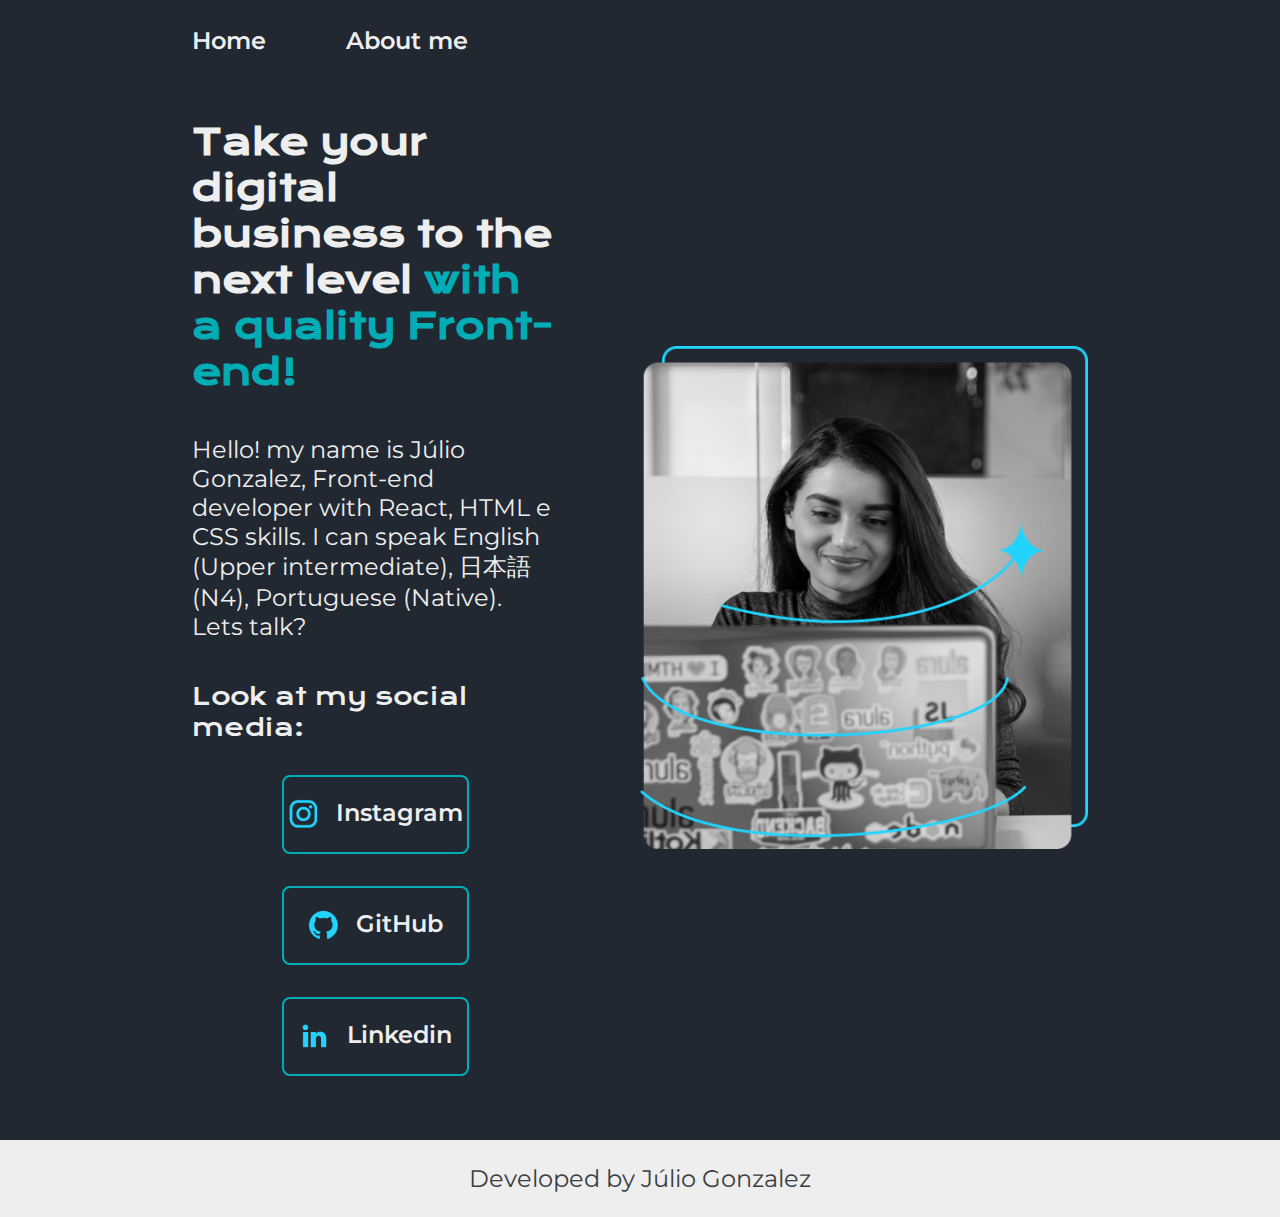
<file: index.html>
<!DOCTYPE html>
<html lang="en">
<head>
    <meta charset="UTF-8"> 
    <meta http-equiv="X-UA-Compatible" content="IE=edge">
    <meta name="viewport" content="width=device-width, initial-scale=1.0">
    <title>Portifolio</title>
    <link rel="stylesheet" href="/styles/styles.css">
</head>
<body>
    <header class="cabecalho">
        <nav class="cabecalho__menu">
            <a class="cabecalho__menu__link" href="index.html">Home</a>
            <a class="cabecalho__menu__link" href="about.html">About me</a>
        </nav>
    </header>
    <main class="apresentacao">
        <section class="apresentacao__conteudo">
            <h1 class="apresentacao__conteudo__titulo">
                Take your digital business to the next level
                <strong class="titulo-destaque"> with a quality Front-end!
                </strong></h1>
                <p class="apresentacao__conteudo__texto">Hello! my name is Júlio Gonzalez, 
                Front-end developer with React, HTML e
                CSS skills. I can speak English (Upper intermediate), 日本語 (N4), Portuguese (Native). Lets talk?</p>
                <div class="apresentacao__links">
                    <h2 class="apresentacao__conteudo__subtitulo">Look at my social media:</h2>
                    <a class="apresentacao__links__navegacao" href="https://instagram.com/gonzalez.rodrigues">
                        <img src="/assets/instagram.png"> 
                        Instagram</a>
                    <a class="apresentacao__links__navegacao" href="https://github.com/GONZALEZ-RODRIGUES">
                        <img src="/assets/github.png"> 
                        GitHub</a>
                    <a class="apresentacao__links__navegacao" href="https://github.com/GONZALEZ-RODRIGUES">
                        <img src="/assets/linkedin.png">
                        Linkedin</a>
                </div>
        </section>
        <img class="apresentacao__imagem" src="./assets/Imagem.png" alt="Foto da Joana Santos programando">
    </main>
    <footer class="rodape">
        <p>Developed by Júlio Gonzalez</p>
    </footer>
</body>
</html>
</file>
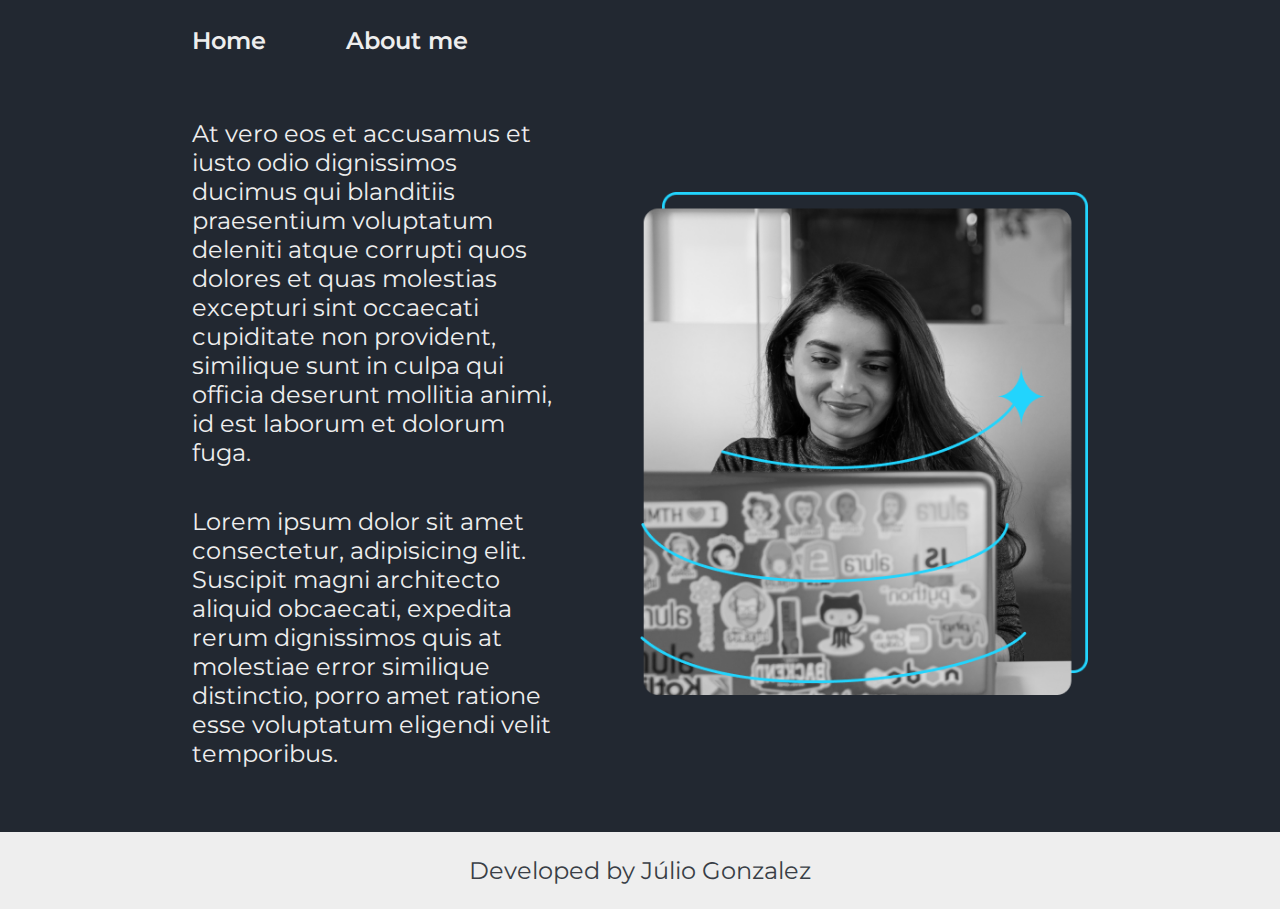
<file: about.html>
<!DOCTYPE html>
<html lang="en">
<head>
    <meta charset="UTF-8">
    <meta http-equiv="X-UA-Compatible" content="IE=edge">
    <meta name="viewport" content="width=a, initial-scale=1.0">
    <title>About me</title>
    <link rel="stylesheet" href="./styles/styles.css">
</head>
    <body>
        <header class="cabecalho">
            <nav class="cabecalho__menu">
                <a class="cabecalho__menu__link" href="index.html">Home</a>
                <a class="cabecalho__menu__link" href="about.html">About me</a>
            </nav>
        </header>
        <main class="apresentacao">
            <section class="apresentacao__conteudo">
                <p class="apresentacao__conteudo__texto">At vero eos et accusamus et iusto odio dignissimos ducimus qui blanditiis praesentium voluptatum deleniti atque corrupti quos dolores et quas molestias excepturi sint occaecati cupiditate non provident, similique sunt in culpa qui officia deserunt mollitia animi, id est laborum et dolorum fuga.</p>
                <p class="apresentacao__conteudo__texto">Lorem ipsum dolor sit amet consectetur, adipisicing elit. Suscipit magni architecto aliquid obcaecati, expedita rerum dignissimos quis at molestiae error similique distinctio, porro amet ratione esse voluptatum eligendi velit temporibus.</p>
            </section>
            <img class="apresentacao__imagem" src="/assets/Imagem.png" alt="Foto da Joana Santos programando">
        </main>
        <footer class="rodape">Developed by Júlio Gonzalez</footer>
        </body>
</html>
</file>
<file: styles/styles.css>
@import url('https://fonts.googleapis.com/css2?family=Krona+One&family=Montserrat:wght@400;600&display=swap');

:root {
    /*--cor-primariria: lightblue;
    --cor-secundaria: rgb(51,92,240);
    --cor-tercearia: #B91A50;
    --cor-hover: rgb(188, 221, 231);*/
    --cor-primariria: #222831;
    --cor-secundaria: #EEEEEE;
    --cor-tercearia: #00ADB5;
    --cor-hover: #393E46;

    --fonte-primaria: 'Krona One', sans-serif;
    --fonte-secundaria: 'Montserrat', sans-serif;
}


* {
    margin: 0;
    padding: 0;
}

body {
    box-sizing: border-box; /* impede que o elemento estrapole sua borda*/
    background-color: var(--cor-primariria);
    color: var(--cor-secundaria);
}

.cabecalho {
    padding: 2% 0% 0% 15%;
}

.cabecalho__menu {
    display: flex;
    gap: 80px;
}

.cabecalho__menu__link {
    
    font-family: var(--fonte-secundaria);
    font-size: 1.5rem; /*valor alterado, antes era 24px, isso foi feito para tornar o site dinamico quanto ao tamanho da tela do usuario*/
    font-weight: 600;
    text-decoration: none;
    color: var(--cor-secundaria);
}

.apresentacao {
    padding: 5% 15%;
    display: flex; /*container creation*/
    align-items: center; /*alinha os filhos em relacao a eles mesmos*/
    justify-content: space-between; 
    gap: 82px;
    
}

.apresentacao__conteudo {
    width: 50%;
    display: flex; /*utilizacao do flexbox, criando o container*/
    flex-direction: column; /*por padrao viria linha*/
    gap: 40px; /*espaco entre os elementos filhos*/

}

.apresentacao__conteudo__titulo {
    font-family: var(--fonte-primaria);
    font-size: 2.25rem;
    
}
.titulo-destaque {
    color: var(--cor-tercearia);
}

.apresentacao__conteudo__texto {
    font-size: 1.5rem;
    font-family: var(--fonte-secundaria);
}

.apresentacao__links {
    display: flex;
    flex-direction: column;
    justify-content: space-between;
    align-items: center;
    gap: 32px;
}

.apresentacao__conteudo__subtitulo {
    font-family: var(--fonte-primaria);
    font-weight: 400;
    font-size: 1.5rem;
}

.apresentacao__links__navegacao {
    display: flex;
    justify-content: center;
    gap: 16px;
    width: 50%;
    border: 2px solid var(--cor-tercearia);
    border-radius: 8px;
    padding: 21.5px 0;
    text-align:center;
    font-size: 1.5rem;
    text-decoration: none;
    font-family: var(--fonte-secundaria);
    color: var(--cor-secundaria);
    font-weight: 600;   
}

.apresentacao__links__navegacao:hover {
    background: var(--cor-hover);
    
}

.apresentacao__imagem {
    width: 50%;
}

.rodape {
    background-color: var(--cor-secundaria);
    color: var(--cor-hover);
    text-align: center;
    padding: 24px;
    font-family: var(--fonte-secundaria);
    font-weight: 400;
    font-size: 1.5rem;
}

@media (max-width: 1200px) {
    .cabecalho{
        padding: 10%;
    }
    .cabecalho__menu{
        justify-content: center;
    }
    .apresentacao{
        padding: 5%;
        flex-direction: column-reverse;

    }    
    .apresentacao__conteudo {
        width: auto;
    }

}
</file>
